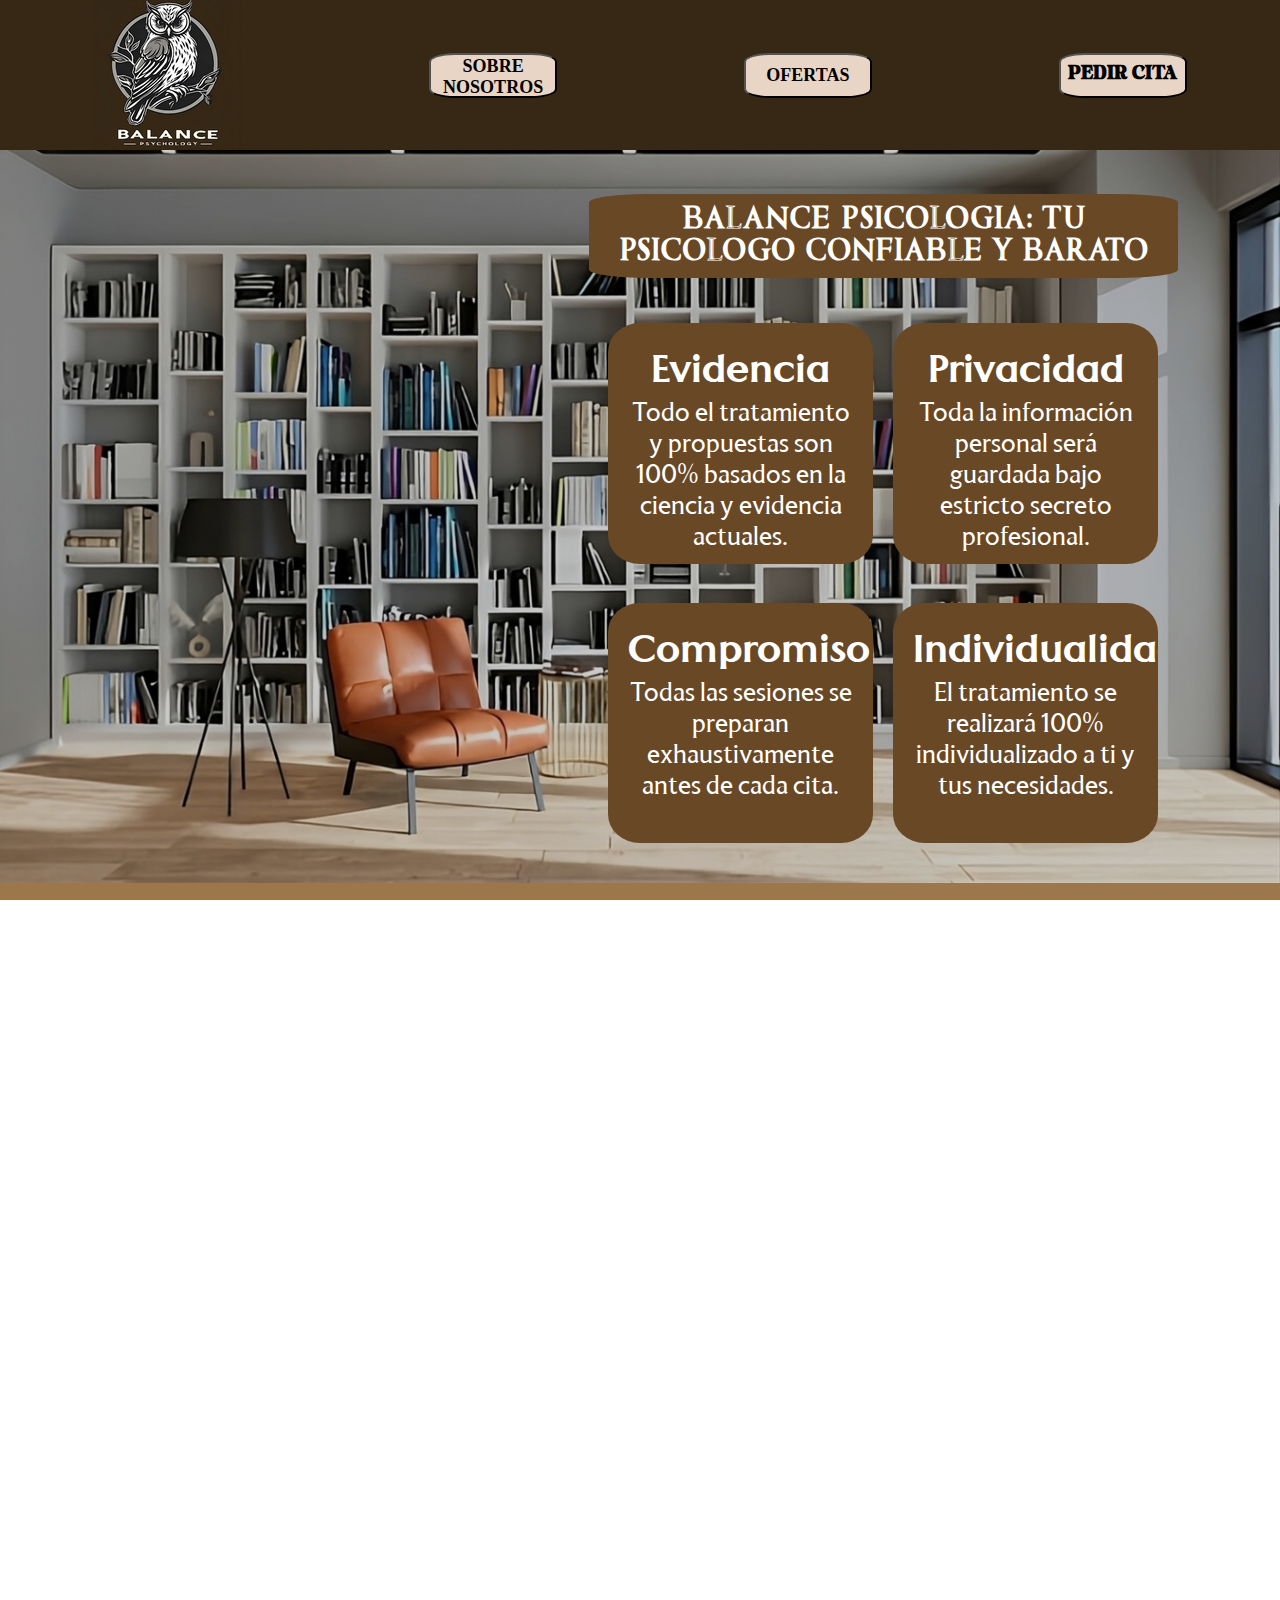
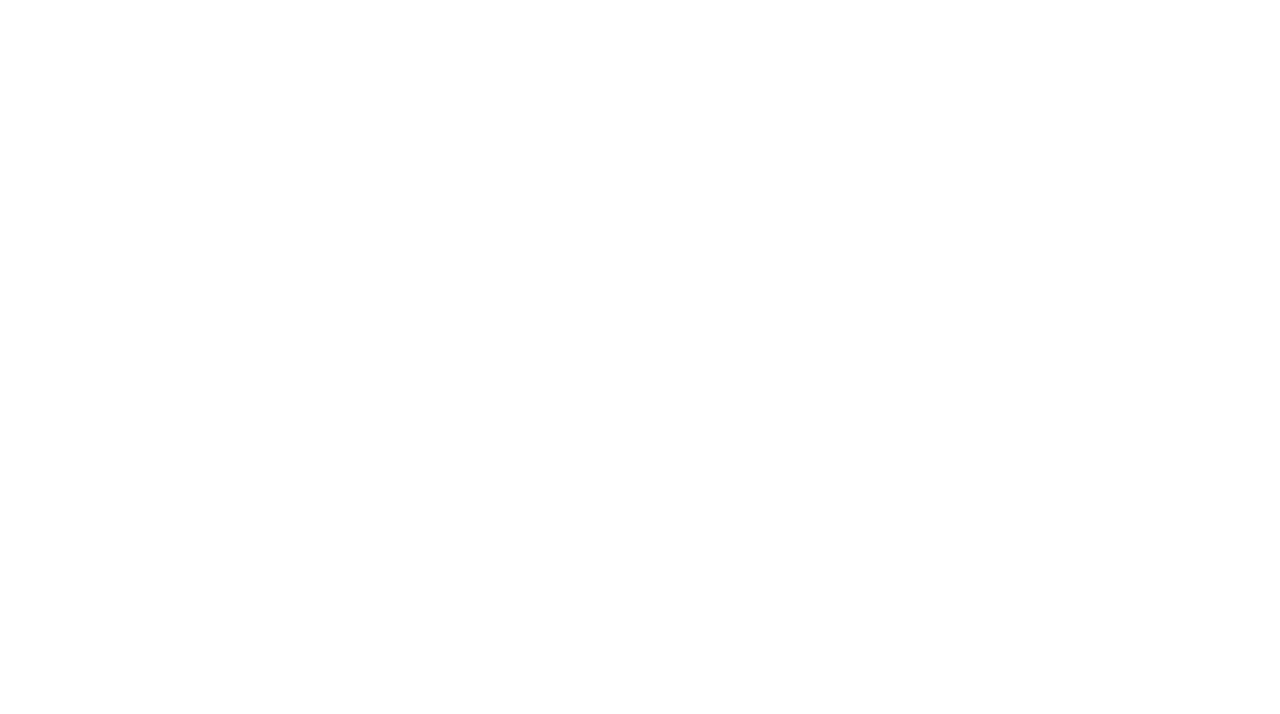
<file: fuente/html/index.html>
<!DOCTYPE html>
<html lang="en">
  <head>
    <meta charset="UTF-8" />
    <meta name="viewport" content="width=device-width, initial-scale=1.0" />
    <link rel="stylesheet" href="../css/index.css" />
    <title>Balance Psicología</title>
  </head>

  <body>
    <header>
      <!-- Logo de la empresa en jpg para que sea reconocido por todos los navegadores -->
      <img
        src="../imagenes/logo_balance_psico_150x150.jpg"
        alt="logo_Balance_Psicología"
      />
      <button>Sobre nosotros</button>
      <button>Ofertas</button>
      <button id="pedir_cita">Pedir cita</button>
    </header>

    <section id="presentacion">
      <section id="nombre_cliente">
        <h3>Balance Psicologia: Tu psicologo confiable y barato</h3>

        <section class="valores">
          <article>
            <h4>Evidencia</h4>
            <p>
              Todo el tratamiento y propuestas son 100% basados en la ciencia y
              evidencia actuales.
            </p>
          </article>

          <article>
            <h4>Privacidad</h4>
            <p>
              Toda la información personal será guardada bajo
              estricto secreto profesional.
            </p>
          </article>

          <article>
            <h4>Compromiso</h4>
            <p>
              Todas las sesiones se preparan exhaustivamente antes de cada cita.
            </p>
          </article>

          <article>
            <h4>Individualidad</h4>
            <p>
              El tratamiento se realizará 100% individualizado a ti y tus
              necesidades.
            </p>
          </article>
        </section>
      </section>
    </section>

    <section id="modalidades">
      <article id="presencial">
        <p>Modalidad Presencial</p>
        <!-- Imagen de la modalidad presencial en formato avif, webp y jpeg para que sea reconocido por todos los navegadores
             que va cambiando en función de la resolución -->
        <picture>
          <source srcset="../imagenes/modalidad_presencial_300x200.avif" type="image/avif" media="(max-width: 480px)">
          <source srcset="../imagenes/modalidad_presencial_300x200.webp" type="image/webp" media="(max-width: 480px)">
          <source srcset="../imagenes/modalidad_presencial_300x200.jpeg" type="image/jpeg" media="(max-width: 480px)">
          
          <source srcset="../imagenes/modalidad_presencial_300x200.avif" type="image/avif" media="(max-width: 768px)">
          <source srcset="../imagenes/modalidad_presencial_300x200.webp" type="image/webp" media="(max-width: 768px)">
          <source srcset="../imagenes/modalidad_presencial_300x200.jpeg" type="image/jpeg" media="(max-width: 768px)">
          
          <source srcset="../imagenes/modalidad_presencial_450x300.avif" type="image/avif" media="(max-width: 1200px)">
          <source srcset="../imagenes/modalidad_presencial_450x300.webp" type="image/webp" media="(max-width: 1200px)">
          <source srcset="../imagenes/modalidad_presencial_450x300.jpeg" type="image/jpeg" media="(max-width: 1200px)">
          
          <source srcset="../imagenes/modalidad_presencial_800x533.avif" type="image/avif" media="(max-width: 1920px)">
          <source srcset="../imagenes/modalidad_presencial_800x533.webp" type="image/webp" media="(max-width: 1920px)">
          <source srcset="../imagenes/modalidad_presencial_800x533.jpeg" type="image/jpeg" media="(max-width: 1920px)">
          
          <source srcset="../imagenes/modalidad_presencial_1200x800.avif" type="image/avif" media="(min-width: 1921px)">
          <source srcset="../imagenes/modalidad_presencial_1200x800.webp" type="image/webp" media="(min-width: 1921px)">
          <source srcset="../imagenes/modalidad_presencial_1200x800.jpeg" type="image/jpeg" media="(min-width: 1921px)">
          
          <img src="../imagenes/modalidad_presencial_1280x800.img" alt="modalidad_presencial">
        </picture>
      </article>
      
      <article id="online">
        <p>Modalidad Online</p>
        <!-- Imagen de la modalidad online en formato avif, webp y jpeg para que sea reconocido por todos los navegadores
             que va cambiando en función de la resolución -->
        <picture>
          <source srcset="../imagenes/modalidad_online_300x200.avif" type="image/avif" media="(max-width: 480px)">
          <source srcset="../imagenes/modalidad_online_300x200.webp" type="image/webp" media="(max-width: 480px)">
          <source srcset="../imagenes/modalidad_online_300x200.jpeg" type="image/jpeg" media="(max-width: 480px)">
          
          <source srcset="../imagenes/modalidad_online_300x200.avif" type="image/avif" media="(max-width: 768px)">
          <source srcset="../imagenes/modalidad_online_300x200.webp" type="image/webp" media="(max-width: 768px)">
          <source srcset="../imagenes/modalidad_online_300x200.jpeg" type="image/jpeg" media="(max-width: 768px)">
          
          <source srcset="../imagenes/modalidad_online_450x300.avif" type="image/avif" media="(max-width: 1200px)">
          <source srcset="../imagenes/modalidad_online_450x300.webp" type="image/webp" media="(max-width: 1200px)">
          <source srcset="../imagenes/modalidad_online_450x300.jpeg" type="image/jpeg" media="(max-width: 1200px)">
          
          <source srcset="../imagenes/modalidad_online_800x533.avif" type="image/avif" media="(max-width: 1920px)">
          <source srcset="../imagenes/modalidad_online_800x533.webp" type="image/webp" media="(max-width: 1920px)">
          <source srcset="../imagenes/modalidad_online_800x533.jpeg" type="image/jpeg" media="(max-width: 1920px)">
          
          <source srcset="../imagenes/modalidad_online_1200x800.avif" type="image/avif" media="(min-width: 1920px)">
          <source srcset="../imagenes/modalidad_online_1200x800.webp" type="image/webp" media="(min-width: 1920px)">
          <source srcset="../imagenes/modalidad_online_1200x800.jpeg" type="image/jpeg" media="(min-width: 1920px)">
          
          <img 
            src="../imagenes/modalidad_online_1200x800.jpeg" 
            alt="modalidad_online"            
          >
        </picture>
      </article>
    </section>

    <section id="especialidades">
      <h3>SOMOS EXPERTOS EN DIFERENTES MODALIDADES</h3>
      <article>
        <ul>
          <li><p>Adultos</p></li>
          <li><p>Adolescentes</p></li>
          <li><p>Ancianos</p></li>
          <li><p>Niños</p></li>
          <li><p>Ansiedad</p></li>
          <li><p>Depresión</p></li>
          <li><p>TCA</p></li>
          <li><p>Sueño</p></li>
          <li><p>Psicosis</p></li>
          <li><p>Ataques de pánico</p></li>
          <li><p>Habilidades sociales</p></li>
          <li><p>Autoestima</p></li>
          <li><p>Fobias</p></li>
          <li><p>TOC</p></li>
          <li><p>Traumas</p></li>
          <li><p>TDAH</p></li>
        </ul>
      </article>
    </section>

    <footer>
      <section id="contacto">        
        <article id="redes_sociales">
          <h3>Nuestras redes sociales</h3>
          <p>
            <img
              src="../imagenes/instagram-50x50.png"
              alt="logo instagram"
            />
            @balance_psico
          </p>
          <p>
            <img
              src="../imagenes/whatsapp_50x50.png"
              alt="logo whatsapp"
            />
            621256879
          </p>
          <p>
            <img
              src="../imagenes/gmail-50x50.png"
              alt="logo gmail"
            />
            bpsico@gmail.com
          </p>
        </article>

        <article id="como_llegar">
          <h3>Dónde encontrarnos</h3>
          <p>
            <img 
              src="../imagenes/ubicacion_50x50.png" 
              alt="ubicacion" 
            />
            Calle psico nº2
          </p>
          <p>
            <img 
              src="../imagenes/metro_50x50.png" 
              alt="metro" 
            />
            Línea 4
          </p>
          <p>
            <img 
              src="../imagenes/bus_50x50.png"
              alt="bus" 
            />
            Números 8 y 9
          </p>
        </article>
      </section>

      <!-- Mapa de Google Maps con la ubicación de la empresa -->
      <article class="mapa">
        <iframe 
          src="https://www.google.com/maps/embed?pb=!1m18!1m12!1m3!1d1124.591586430228!2d-3.559550052964558!3d37.133069988539376!2m3!1f0!2f0!3f0!3m2!1i1024!2i768!4f13.1!3m3!1m2!1s0xd71fb3a191ddcf7%3A0x8e872a7a9aeca2fb!2sBalance%20Psicologia!5e0!3m2!1ses!2ses!4v1737832746593!5m2!1ses!2ses"
        ></iframe>
      </article>
    </footer>
  </body>
</html>
</file>
<file: fuente/css/index.css>
@charset "UTF-8";
/*Archivo sass para crear funcionalidad mediante mixins, fuentes de letra importada, mapas y una funcion*/
@font-face {
  font-family: "MilkAndHoney";
  src: url("../fuente_letra/MilkAndHoney.woff") format("woff");
}
@font-face {
  font-family: "Classica-Bold";
  src: url("../fuente_letra/Classica-Bold.woff") format("woff");
}
@font-face {
  font-family: "Classica-Book";
  src: url("../fuente_letra/Classica-Book.woff") format("woff");
}
@font-face {
  font-family: "Fashion";
  src: url("../fuente_letra/Fashion.woff") format("woff");
}
@font-face {
  font-family: "LTMuseum-Bold";
  src: url("../fuente_letra/LTMuseum-Bold.woff") format("woff");
}
@font-face {
  font-family: "LTMuseum-light";
  src: url("../fuente_letra/LTMuseum-Light.woff") format("woff");
}
/*Mixins para diferentes puntos de ruptura, que se aplican desde el ancho de corrección hasta el máximo siguiente
+1 pixel para cambiar el estandar de un dispositivo a otro*/
/*Funcion que comprueba si un elemento/selector tiene una fuente desesada, si no la tiene se la cambia
y si la tiene no hace mas cambios, aquí se coloca un operador logico ==*/
/*la funcion como tal no se puede aplicar sola, se necesita de un mixin de apoyo, por lo que se añade el paso final
para aplicar el contenido css en font-family*/
/* Clase base para html y body para poder heredar en tarea 12 */
html, body {
  box-sizing: border-box;
  height: 100%;
  width: 100%;
  margin: 0;
  padding: 0;
  overflow-x: hidden;
}

/* Creación del html y el body en conjunto para que se comparta en todos los archivos, se quitan los márgenes
para que se incluya todo el contenido */
header {
  width: 100%;
  min-height: 10%;
  overflow: hidden;
  background-color: #372715;
  display: flex;
  flex-direction: row;
  flex-wrap: nowrap;
  justify-content: space-around;
  align-items: center;
}

header button {
  border-radius: 20%;
  background-color: white;
  color: black;
  font-family: averia-serif;
  text-transform: uppercase;
  font-weight: bold;
  background-color: #e9d5c5;
  width: 40%;
  font-size: 2vh;
  height: 4vh;
}
@media (min-width: 360px) and (max-width: 480px) {
  header button {
    font-size: 1.5vh;
    margin: 0 10px;
  }
}
@media (min-width: 481px) and (max-width: 768px) {
  header button {
    font-size: 1.4vh;
    height: 4.5vh;
    width: 18%;
  }
}
@media (min-width: 769px) and (max-width: 1200px) {
  header button {
    font-size: 1.5vh;
    height: 4vh;
    width: 18%;
  }
}
@media (min-width: 1201px) and (max-width: 1920px) {
  header button {
    font-size: 2vh;
    width: 10%;
    height: 5vh;
  }
}
@media (min-width: 1921px) {
  header button {
    font-size: 2vh;
    width: 10%;
    height: 5vh;
  }
}

#pedir_cita {
  font-family: "MilkAndHoney";
}

header img {
  object-fit: cover;
}
@media (min-width: 360px) and (max-width: 480px) {
  header img {
    max-width: 20%;
  }
}
@media (min-width: 481px) and (max-width: 768px) {
  header img {
    max-width: 15%;
  }
}
@media (min-width: 769px) and (max-width: 1200px) {
  header img {
    max-width: 15%;
    max-height: 10%;
  }
}
@media (min-width: 1201px) and (max-width: 1920px) {
  header img {
    max-width: 15%;
    max-height: 10%;
  }
}
@media (min-width: 1921px) {
  header img {
    max-width: 15%;
    max-height: 10%;
  }
}

/* Archivo para mostrar los valores de la empresa */
/* Contenedor de presentación con la imagen */
#presentacion {
  display: flex;
  flex-direction: column;
  flex-wrap: nowrap;
  justify-content: flex-start;
  align-items: center;
  background-image: linear-gradient(rgba(0, 0, 0, 0.2), rgba(0, 0, 0, 0.2)), image-set(url("../imagenes/hero_img_481x320.avif") type("image/avif"), url("../imagenes/hero_img_481x320.webp") type("image/webp"), url("../imagenes/hero_img_481x320.jpeg") type("image/jpeg"));
  background-size: cover;
  background-position: center;
  padding-top: 1%;
  min-height: 45%;
  color: white;
  overflow: hidden;
}
@media (min-width: 481px) and (max-width: 768px) {
  #presentacion {
    min-height: 40%;
    background-image: linear-gradient(rgba(0, 0, 0, 0.2), rgba(0, 0, 0, 0.2)), image-set(url("../imagenes/hero_img_768x511.avif") type("image/avif"), url("../imagenes/hero_img_768x511.webp") type("image/webp"), url("../imagenes/hero_img_768x511.jpeg") type("image/jpeg"));
  }
}
@media (min-width: 769px) and (max-width: 1200px) {
  #presentacion {
    align-items: flex-end;
    height: 50%;
    padding-right: 8%;
    background-image: linear-gradient(rgba(0, 0, 0, 0.2), rgba(0, 0, 0, 0.2)), image-set(url("../imagenes/hero_img_1200x798.avif") type("image/avif"), url("../imagenes/hero_img_1200x798.webp") type("image/webp"), url("../imagenes/hero_img_1200x798.jpeg") type("image/jpeg"));
  }
}
@media (min-width: 1201px) and (max-width: 1920px) {
  #presentacion {
    align-items: flex-end;
    height: 80%;
    padding-right: 8%;
    background-image: linear-gradient(rgba(0, 0, 0, 0.2), rgba(0, 0, 0, 0.2)), image-set(url("../imagenes/hero_img_2700x1796.avif") type("image/avif"), url("../imagenes/hero_img_2700x1796.webp") type("image/webp"), url("../imagenes/hero_img_2700x1796.jpeg") type("image/jpeg"));
  }
}
@media (min-width: 1921px) {
  #presentacion {
    align-items: flex-end;
    height: 80%;
    padding-top: 1%;
    padding-right: 8%;
    background-image: linear-gradient(rgba(0, 0, 0, 0.2), rgba(0, 0, 0, 0.2)), image-set(url("../imagenes/hero_img_1920x1277.avif") type("image/avif"), url("../imagenes/hero_img_1920x1277.webp") type("image/webp"), url("../imagenes/hero_img_1920x1277.jpeg") type("image/jpeg"));
  }
}

/* Estilo para el nombre del cliente */
#nombre_cliente {
  display: flex;
  flex-direction: column;
  align-items: center;
  text-align: center;
  color: white;
  font-family: "Fashion";
  width: 50%;
}
@media (min-width: 360px) and (max-width: 480px) {
  #nombre_cliente {
    width: 90%;
  }
}
@media (min-width: 769px) and (max-width: 1200px) {
  #nombre_cliente {
    width: 70%;
  }
}
@media (min-width: 481px) and (max-width: 768px) {
  #nombre_cliente {
    width: 90%;
    margin: 0;
  }
}
#nombre_cliente h3 {
  background-color: #684825;
  color: white;
  width: 100%;
  padding: 10px 0;
  border-radius: 10%;
}
@media (min-width: 481px) and (max-width: 768px) {
  #nombre_cliente h3 {
    padding: 0;
  }
}
@media (min-width: 769px) and (max-width: 1200px) {
  #nombre_cliente h3 {
    height: 21%;
    margin-top: 5%;
    font-size: 2vh;
  }
}
@media (min-width: 1201px) and (max-width: 1920px) {
  #nombre_cliente h3 {
    font-size: 3.5vh;
  }
}
@media (min-width: 1921px) {
  #nombre_cliente h3 {
    font-size: 3vh;
  }
}
#nombre_cliente .valores {
  display: flex;
  flex-wrap: wrap;
  justify-content: center;
  width: 100%;
  margin-top: 0.5%;
}
#nombre_cliente .valores article {
  box-sizing: border-box;
  text-align: center;
  overflow: hidden;
  background-color: #684825;
  color: white;
  font-family: "Classica-Bold";
  width: 45%;
  padding: 20px;
  margin: 10px;
  height: 200px;
  border-radius: 12%;
}
@media (min-width: 360px) and (max-width: 480px) {
  #nombre_cliente .valores article {
    padding: 0;
    display: flex;
    width: 100%;
    margin-top: 0.5%;
    flex-direction: column;
    flex-wrap: nowrap;
    align-items: center;
    height: auto;
  }
}
@media (min-width: 481px) and (max-width: 768px) {
  #nombre_cliente .valores article {
    height: 45%;
    width: 40%;
    padding: 0;
  }
}
@media (min-width: 769px) and (max-width: 1200px) {
  #nombre_cliente .valores article {
    width: 40%;
    height: 43%;
    padding: 0;
  }
}
@media (min-width: 1201px) and (max-width: 1920px) {
  #nombre_cliente .valores article {
    height: 43%;
  }
}
@media (min-width: 1921px) {
  #nombre_cliente .valores article {
    height: 48%;
  }
}
#nombre_cliente h4 {
  margin: 10px 0;
  font-family: "Classica-Bold";
}
@media (min-width: 360px) and (max-width: 480px) {
  #nombre_cliente h4 {
    margin-top: 1%;
    margin-bottom: 1%;
  }
}
@media (min-width: 481px) and (max-width: 768px) {
  #nombre_cliente h4 {
    margin-top: 1%;
    margin-bottom: 1%;
    font-size: 2vh;
  }
}
@media (min-width: 769px) and (max-width: 1200px) {
  #nombre_cliente h4 {
    margin-top: 1%;
    margin-bottom: 1%;
    font-size: 2vh;
  }
}
@media (min-width: 1201px) and (max-width: 1920px) {
  #nombre_cliente h4 {
    margin-top: 1%;
    margin-bottom: 1%;
    font-size: 4vh;
  }
}
@media (min-width: 1921px) {
  #nombre_cliente h4 {
    margin-top: 1%;
    margin-bottom: 1%;
    font-size: 3vh;
  }
}
#nombre_cliente p {
  font-family: "LTMuseum-Light";
  margin-top: 1%;
}
@media (min-width: 481px) and (max-width: 768px) {
  #nombre_cliente p {
    font-size: 2vh;
  }
}
@media (min-width: 769px) and (max-width: 1200px) {
  #nombre_cliente p {
    font-size: 2vh;
  }
}
@media (min-width: 1201px) and (max-width: 1920px) {
  #nombre_cliente p {
    font-size: 3vh;
  }
}
@media (min-width: 1921px) {
  #nombre_cliente p {
    font-size: 3vh;
  }
}

/*Archivo para mostar las modalidades de terapia del cliente*/
/*Estilos generales, en este caso destacan aquellos que son en columna dividido a 2, menos para los telefonos inteligentes*/
#modalidades {
  overflow: hidden;
  background-color: #9D774C;
  min-height: 45%;
  display: flex;
  flex-direction: column;
  flex-wrap: nowrap;
  justify-content: flex-start;
  align-items: center;
}
@media (min-width: 481px) and (max-width: 768px) {
  #modalidades {
    flex-direction: row;
    justify-content: space-around;
    align-items: flex-start;
    padding-top: 1%;
    text-align: center;
    min-height: 25%;
  }
}
@media (min-width: 769px) and (max-width: 1200px) {
  #modalidades {
    flex-direction: row;
    justify-content: space-around;
    align-items: flex-start;
    padding-top: 1%;
    text-align: center;
    min-height: 25%;
  }
}
@media (min-width: 1201px) and (max-width: 1920px) {
  #modalidades {
    flex-direction: row;
    justify-content: space-around;
    align-items: flex-start;
    padding-top: 1%;
    text-align: center;
    min-height: 15%;
  }
  #modalidades img {
    max-width: 90%;
    max-height: 90%;
  }
}
@media (min-width: 1921px) {
  #modalidades {
    flex-direction: row;
    justify-content: space-around;
    align-items: flex-start;
    padding-top: 1%;
    text-align: center;
    min-height: 25%;
  }
  #modalidades img {
    max-width: 90%;
    max-height: 90%;
  }
}

#presencial, #online {
  margin-top: 2%;
  margin-bottom: 2%;
  display: flex;
  flex-direction: column;
  align-items: center;
  overflow: hidden;
}
@media (min-width: 360px) and (max-width: 480px) {
  #presencial, #online {
    width: 90%;
    height: 80%;
  }
}
@media (min-width: 481px) and (max-width: 768px) {
  #presencial, #online {
    width: 50%;
    height: 80%;
  }
}
@media (min-width: 769px) and (max-width: 1200px) {
  #presencial, #online {
    width: 50%;
    height: 80%;
    min-height: 25%;
  }
}
@media (min-width: 1201px) and (max-width: 1920px) {
  #presencial, #online {
    width: 50%;
    height: 80%;
    min-height: 25%;
  }
}
@media (min-width: 1921px) {
  #presencial, #online {
    width: 50%;
    height: 80%;
    min-height: 25%;
  }
}
#presencial p, #online p {
  background-color: white;
  text-align: center;
  border-radius: 10%;
  background-color: #e9d5c5;
  font-family: "Classica-Bold";
}
@media (min-width: 360px) and (max-width: 480px) {
  #presencial p, #online p {
    height: 10%;
    width: 100%;
    text-transform: uppercase;
  }
}
@media (min-width: 481px) and (max-width: 768px) {
  #presencial p, #online p {
    height: 15%;
    width: 80%;
  }
}
@media (min-width: 769px) and (max-width: 1200px) {
  #presencial p, #online p {
    height: 15%;
    width: 80%;
    font-size: 2vh;
  }
}
@media (min-width: 1201px) and (max-width: 1920px) {
  #presencial p, #online p {
    height: 15%;
    width: 80%;
    font-size: 3vh;
  }
}
@media (min-width: 1921px) {
  #presencial p, #online p {
    height: 15%;
    width: 80%;
    font-size: 4vh;
    font-family: "Classica-Bold";
  }
}
#presencial img, #online img {
  margin: 0 auto;
  max-width: 90%;
  max-height: 90%;
}
@media (min-width: 360px) and (max-width: 480px) {
  #presencial img, #online img {
    max-width: 100%;
    max-height: 100%;
  }
}

/* Archivo que sirve para mostrar la cartera de trastornos y población que se trata */
/* Estilos compartidos, se pueden modificar los márgenes según la necesidad del dispositivo */
#especialidades {
  box-sizing: border-box;
  display: flex;
  flex-direction: column;
  flex-wrap: nowrap;
  justify-content: center;
  align-items: center;
  min-height: 45%;
  background-color: #684825;
  overflow: hidden;
}
@media (min-width: 481px) and (max-width: 768px) {
  #especialidades {
    min-height: 50%;
    justify-content: flex-start;
  }
}
#especialidades h3 {
  padding-top: 0;
  background-color: #e9d5c5;
  align-self: center;
  text-align: center;
  border-radius: 5%;
  font-family: "Classica-Bold";
}
@media (min-width: 360px) and (max-width: 480px) {
  #especialidades h3 {
    font-size: 2.5vh;
    margin-top: 10%;
  }
}
@media (min-width: 481px) and (max-width: 768px) {
  #especialidades h3 {
    font-size: 1.1em;
    width: 95%;
    margin-top: 2%;
  }
}
@media (min-width: 769px) and (max-width: 1200px) {
  #especialidades h3 {
    font-size: 2vh;
    width: 95%;
    margin-top: 2%;
  }
}
@media (min-width: 1201px) and (max-width: 1920px) {
  #especialidades h3 {
    font-size: 2.5vh;
    width: 95%;
    margin-top: 2%;
  }
}
@media (min-width: 1921px) {
  #especialidades h3 {
    font-size: 2.6vh;
    width: 95%;
    margin-top: 2%;
  }
}
#especialidades article {
  margin-left: 0.8%;
  display: flex;
  flex-direction: column;
  align-items: center;
  text-align: center;
  flex-wrap: wrap;
  height: 100%;
  width: 100%;
  padding: 0;
  align-content: center;
}
@media (min-width: 1201px) and (max-width: 1920px) {
  #especialidades article {
    height: 80%;
    width: 90%;
    flex-direction: row;
    justify-content: center;
  }
}
@media (min-width: 1921px) {
  #especialidades article {
    height: 80%;
    width: 80%;
    flex-direction: row;
    justify-content: center;
  }
}
@media (min-width: 481px) and (max-width: 768px) {
  #especialidades article {
    flex-direction: row;
    justify-content: center;
  }
}
@media (min-width: 769px) and (max-width: 1200px) {
  #especialidades article {
    flex-direction: row;
    justify-content: center;
  }
}
#especialidades article ul {
  list-style-type: none;
  padding: 0;
  margin: 0;
  width: 100%;
  display: flex;
  flex-wrap: wrap;
  justify-content: center;
  align-items: center;
  gap: 2%;
}
#especialidades article li {
  text-align: center;
  text-transform: uppercase;
  display: flex;
  align-items: center;
  justify-content: center;
  height: 10%;
  width: 90%;
  margin: 3%;
  padding: 0;
  border-radius: 10%;
  background-color: #e9d5c5;
  font-family: "LTMuseum-Light";
}
@media (min-width: 481px) and (max-width: 768px) {
  #especialidades article li {
    margin: 2%;
    width: 45%;
  }
}
@media (min-width: 360px) and (max-width: 480px) {
  #especialidades article li {
    width: 90%;
  }
}
@media (min-width: 769px) and (max-width: 1200px) {
  #especialidades article li {
    width: 18%;
    margin: 2.7%;
    height: 7vh;
  }
}
@media (min-width: 1201px) and (max-width: 1920px) {
  #especialidades article li {
    width: 15%;
    margin: 3.5%;
    height: 7vh;
  }
}
@media (min-width: 1921px) {
  #especialidades article li {
    width: 15%;
    margin: 3.5%;
    height: 7vh;
  }
}
#especialidades article li p {
  text-align: center;
  font-size: inherit;
}

/*Clase general para aplicar los contenidos al pie de página, está en el directorio global
ya que es posible que para la página entera se haga algún cambio

En esta clase se usan los elementos como anidación, en otras clase se hará al revés, para ver que se puede 
hacer de un lado a otro*/
footer {
  display: flex;
  min-height: 25%;
  box-sizing: border-box;
  background-color: #372715;
  overflow: hidden;
}
@media (min-width: 360px) and (max-width: 480px) {
  footer {
    flex-direction: column;
  }
}
@media (min-width: 481px) and (max-width: 768px) {
  footer {
    flex-direction: column;
    align-items: center;
    min-height: 25%;
  }
}
footer #contacto {
  display: flex;
  justify-content: space-around;
  overflow: hidden;
}
@media (min-width: 360px) and (max-width: 480px) {
  footer #contacto {
    padding-left: 1%;
    padding-right: 1%;
    width: 100%;
    order: 2;
    margin-top: 1%;
  }
}
@media (min-width: 481px) and (max-width: 768px) {
  footer #contacto {
    width: 100%;
    order: 2;
    margin-top: 3%;
  }
}
footer #contacto #redes_sociales, footer #contacto #como_llegar {
  display: flex;
  flex-direction: column;
  justify-content: space-between;
  width: 40%;
}
@media (min-width: 360px) and (max-width: 480px) {
  footer #contacto #redes_sociales, footer #contacto #como_llegar {
    margin-right: 3%;
  }
}
footer #contacto #redes_sociales h3, footer #contacto #como_llegar h3 {
  background-color: white;
  width: 100%;
  margin-top: 0;
  padding-top: 0;
  font-family: averia-serif;
  text-align: center;
  box-sizing: border-box;
  border-radius: 10%;
  background-color: #e9d5c5;
}
@media (min-width: 360px) and (max-width: 480px) {
  footer #contacto #redes_sociales h3, footer #contacto #como_llegar h3 {
    height: 30%;
    font-size: 70%;
  }
}
@media (min-width: 481px) and (max-width: 768px) {
  footer #contacto #redes_sociales h3, footer #contacto #como_llegar h3 {
    height: 30%;
    font-size: 70%;
  }
}
@media (min-width: 769px) and (max-width: 1200px) {
  footer #contacto #redes_sociales h3, footer #contacto #como_llegar h3 {
    height: 14%;
    margin-top: 10%;
    font-size: 2vh;
    text-align: center;
  }
}
@media (min-width: 1201px) and (max-width: 1920px) {
  footer #contacto #redes_sociales h3, footer #contacto #como_llegar h3 {
    height: 21%;
    margin-top: 5%;
    font-size: 2.5vh;
    text-align: center;
  }
}
@media (min-width: 1921px) {
  footer #contacto #redes_sociales h3, footer #contacto #como_llegar h3 {
    height: 21%;
    margin-top: 5%;
    font-size: 3vh;
    text-align: center;
  }
}
footer #contacto #redes_sociales p, footer #contacto #como_llegar p {
  align-items: center;
  color: white;
  margin: 0;
  white-space: nowrap;
  font-family: "LTMuseum-Light";
}
footer #contacto #redes_sociales p img, footer #contacto #como_llegar p img {
  margin-right: 10px;
  vertical-align: middle;
}
@media (min-width: 360px) and (max-width: 480px) {
  footer #contacto #redes_sociales p, footer #contacto #como_llegar p {
    margin-bottom: 10px;
  }
  footer #contacto #redes_sociales p img, footer #contacto #como_llegar p img {
    max-width: 15%;
  }
}
@media (min-width: 481px) and (max-width: 768px) {
  footer #contacto #redes_sociales p, footer #contacto #como_llegar p {
    margin-bottom: 10px;
    font-size: 2vh;
    padding: 2%;
  }
  footer #contacto #redes_sociales p img, footer #contacto #como_llegar p img {
    max-width: 15%;
  }
}
@media (min-width: 769px) and (max-width: 1200px) {
  footer #contacto #redes_sociales p, footer #contacto #como_llegar p {
    font-size: 2vh;
    padding: 2%;
  }
}
@media (min-width: 1201px) and (max-width: 1920px) {
  footer #contacto #redes_sociales p, footer #contacto #como_llegar p {
    font-size: 2vh;
    padding: 2%;
  }
}
@media (min-width: 1921px) {
  footer #contacto #redes_sociales p, footer #contacto #como_llegar p {
    font-size: 3vh;
    padding: 2%;
  }
}
@media (min-width: 481px) and (max-width: 768px) {
  footer #contacto {
    margin-top: 1%;
    justify-content: space-between;
    order: 2;
    width: 90%;
  }
}
@media (min-width: 769px) and (max-width: 1200px) {
  footer #contacto {
    justify-content: space-evenly;
    width: 100%;
    min-height: 20%;
  }
  footer #contacto iframe {
    width: 300px;
    height: 150px;
  }
  footer #contacto #redes_sociales, footer #contacto #como_llegar {
    width: 40%;
  }
  footer #contacto h3 {
    height: 21%;
    margin-top: 10%;
    font-size: 2vh;
    text-align: center;
  }
  footer #contacto p {
    font-size: 2vh;
    padding: 2%;
  }
  footer #contacto p img {
    max-width: 40px;
  }
}
@media (min-width: 1201px) and (max-width: 1920px) {
  footer #contacto {
    justify-content: space-evenly;
    width: 100%;
    min-height: 20%;
  }
  footer #contacto iframe {
    width: 300px;
    height: 100%;
  }
  footer #contacto #redes_sociales, footer #contacto #como_llegar {
    width: 40%;
  }
  footer #contacto h3 {
    height: 21%;
    margin-top: 10%;
    font-size: 2vh;
    text-align: center;
  }
  footer #contacto p {
    font-size: 2vh;
    padding: 2%;
  }
  footer #contacto p img {
    max-width: 40px;
  }
}
@media (min-width: 1921px) {
  footer #contacto {
    justify-content: space-evenly;
    width: 100%;
    min-height: 20%;
  }
  footer #contacto iframe {
    width: 300px;
    height: 100%;
  }
  footer #contacto #redes_sociales, footer #contacto #como_llegar {
    width: 40%;
  }
  footer #contacto h3 {
    height: 21%;
    margin-top: 10%;
    font-size: 2vh;
    text-align: center;
  }
  footer #contacto p {
    font-size: 2vh;
    padding: 2%;
  }
  footer #contacto p img {
    max-width: 40px;
  }
}
footer iframe {
  display: flex;
}
@media (min-width: 360px) and (max-width: 480px) {
  footer iframe {
    margin-top: 1%;
    margin-bottom: 1%;
    height: 90%;
    width: 100%;
    order: 1;
  }
}
@media (min-width: 481px) and (max-width: 768px) {
  footer iframe {
    margin-top: 1%;
    margin-bottom: 1%;
    height: 90%;
    width: 100%;
    order: 1;
    align-items: center;
    margin-top: 2%;
    height: 200px;
    width: 400px;
  }
}
@media (min-width: 769px) and (max-width: 1200px) {
  footer iframe {
    width: 300px;
    height: 100%;
  }
}
@media (min-width: 1201px) and (max-width: 1920px) {
  footer iframe {
    width: 300px;
    height: 100%;
  }
}
@media (min-width: 1921px) {
  footer iframe {
    width: 650px;
    height: 100%;
  }
}

/*# sourceMappingURL=index.css.map */
</file>
